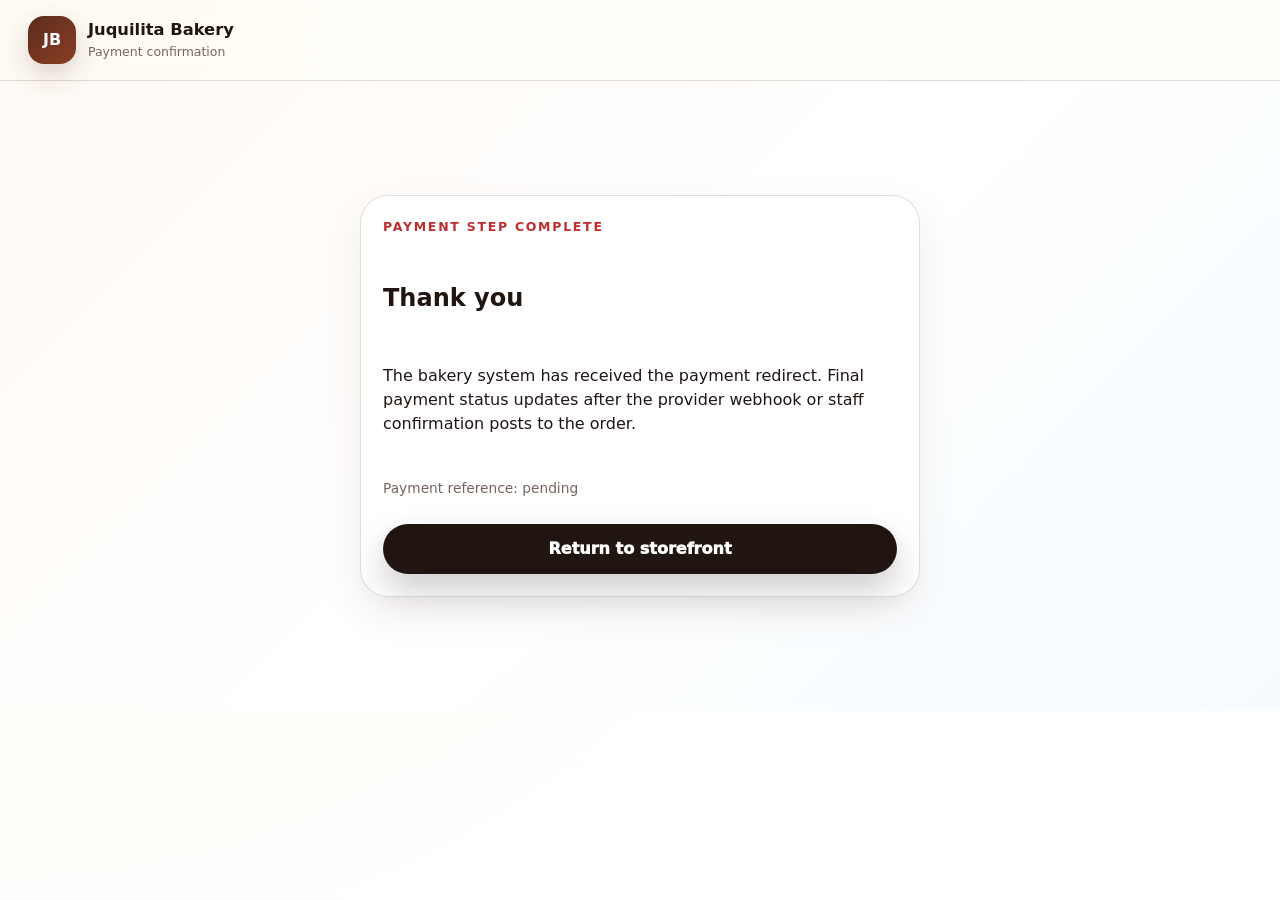
<file: public/payment-success.html>
<!doctype html>
<html lang="en">
<head>
  <meta charset="utf-8">
  <meta name="viewport" content="width=device-width, initial-scale=1">
  <title>Payment received | Juquilita Bakery</title>
  <link rel="stylesheet" href="styles.css">
</head>
<body>
  <header class="site-header">
    <a class="brand" href="index.html"><span class="brand-mark">JB</span><span><strong>Juquilita Bakery</strong><small>Payment confirmation</small></span></a>
  </header>
  <main class="auth-standalone">
    <section class="elevated-form reset-card">
      <p class="eyebrow">Payment step complete</p>
      <h1>Thank you</h1>
      <p>The bakery system has received the payment redirect. Final payment status updates after the provider webhook or staff confirmation posts to the order.</p>
      <p class="mini-note">Payment reference: <span id="paymentRef"></span></p>
      <a class="primary-action" href="index.html">Return to storefront</a>
    </section>
  </main>
  <script>document.getElementById('paymentRef').textContent = new URLSearchParams(location.search).get('payment_id') || 'pending';</script>
</body>
</html>
</file>
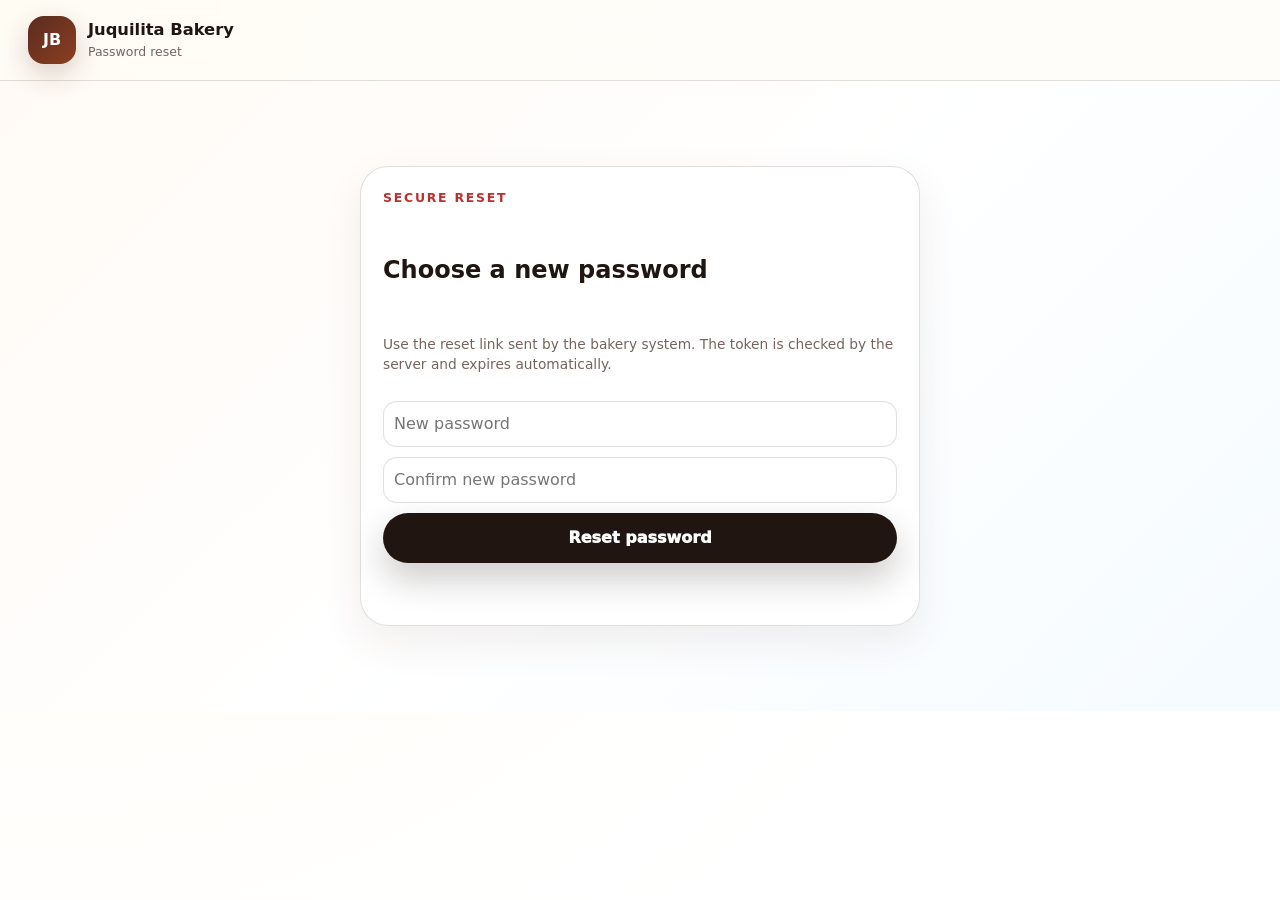
<file: public/reset.html>
<!doctype html>
<html lang="en">
<head>
  <meta charset="utf-8">
  <meta name="viewport" content="width=device-width, initial-scale=1">
  <title>Reset password | Juquilita Bakery</title>
  <link rel="stylesheet" href="styles.css">
</head>
<body>
  <header class="site-header">
    <a class="brand" href="index.html"><span class="brand-mark">JB</span><span><strong>Juquilita Bakery</strong><small>Password reset</small></span></a>
  </header>
  <main class="auth-standalone">
    <section class="elevated-form reset-card">
      <p class="eyebrow">Secure reset</p>
      <h1>Choose a new password</h1>
      <p class="mini-note">Use the reset link sent by the bakery system. The token is checked by the server and expires automatically.</p>
      <form id="confirmResetForm" class="admin-form">
        <input name="token" type="hidden">
        <input name="password" type="password" autocomplete="new-password" minlength="12" placeholder="New password" required>
        <input name="confirm_password" type="password" autocomplete="new-password" minlength="12" placeholder="Confirm new password" required>
        <button class="primary-action" type="submit">Reset password</button>
        <p id="resetMessage" class="form-message"></p>
      </form>
    </section>
  </main>
  <script>
    const form = document.getElementById('confirmResetForm');
    const msg = document.getElementById('resetMessage');
    form.token.value = new URLSearchParams(location.search).get('token') || '';
    form.addEventListener('submit', async (event) => {
      event.preventDefault();
      msg.className = 'form-message';
      msg.textContent = '';
      const data = Object.fromEntries(new FormData(form).entries());
      if(data.password !== data.confirm_password){ msg.className = 'form-message error'; msg.textContent = 'Passwords do not match.'; return; }
      const res = await fetch('/api/account/password-reset/confirm', {method:'POST', headers:{'Content-Type':'application/json'}, credentials:'same-origin', body:JSON.stringify(data)});
      const json = await res.json().catch(() => ({}));
      if(!res.ok || json.ok === false){ msg.className = 'form-message error'; msg.textContent = json.error || 'Reset failed.'; return; }
      msg.textContent = 'Password updated. You can return to the storefront and log in.';
      form.reset();
    });
  </script>
</body>
</html>
</file>
<file: public/styles.css>
:root{
  --ink:#201511;
  --muted:#75645e;
  --paper:#fffdf8;
  --cream:#fff4df;
  --masa:#f4d08a;
  --marigold:#f4a51c;
  --chile:#bd2f2f;
  --cacao:#5a2c1f;
  --nopal:#28745a;
  --rose:#d86b85;
  --sky:#eaf8ff;
  --line:rgba(42,28,19,.14);
  --shadow:0 20px 60px rgba(73,40,20,.15);
  --radius:28px;
}
*{box-sizing:border-box}
html{scroll-behavior:smooth}
body{margin:0;font-family:Inter,ui-sans-serif,system-ui,-apple-system,Segoe UI,Roboto,Arial,sans-serif;color:var(--ink);background:radial-gradient(circle at top left,#fff7df 0,#fffdf8 34%,#fff 72%);line-height:1.5;min-height:100vh}
button,input,select,textarea{font:inherit;color:inherit}
button{cursor:pointer}
a{color:inherit;text-decoration:none}
.grain{position:fixed;inset:0;pointer-events:none;opacity:.35;background-image:radial-gradient(rgba(94,57,26,.08) 1px,transparent 1px);background-size:20px 20px;z-index:-1}
.site-header{position:sticky;top:0;z-index:40;display:flex;align-items:center;gap:22px;justify-content:space-between;padding:16px 28px;background:rgba(255,253,248,.84);backdrop-filter:blur(18px);border-bottom:1px solid var(--line)}
.brand{display:flex;align-items:center;gap:12px;min-width:max-content}.brand-mark{width:48px;height:48px;border-radius:16px;background:linear-gradient(135deg,var(--cacao),#8b3e22);color:#fff;display:grid;place-items:center;font-weight:900;box-shadow:0 10px 28px rgba(90,44,31,.22)}.brand strong{display:block;font-size:1.02rem}.brand small{display:block;color:var(--muted);font-size:.78rem;margin-top:1px}.top-nav{display:flex;gap:10px;align-items:center;justify-content:center;flex-wrap:wrap}.top-nav a{padding:10px 12px;border-radius:999px;color:#4e3c34;font-weight:700;font-size:.92rem}.top-nav a:hover,.top-nav .admin-link{background:#fff0d2}.header-actions{display:flex;gap:10px;align-items:center}.pill-btn,.cart-button{border:1px solid var(--line);background:#fff;padding:10px 14px;border-radius:999px;font-weight:800;box-shadow:0 8px 24px rgba(52,32,20,.08)}.pill-btn.solid{background:var(--ink);color:white}.cart-button{display:flex;align-items:center;gap:8px;background:var(--marigold);color:#24140a;border-color:transparent}.cart-button b{min-width:24px;height:24px;border-radius:999px;background:#fff;display:grid;place-items:center;font-size:.78rem}.section-shell{width:min(1180px,calc(100% - 32px));margin:0 auto}.hero{display:grid;grid-template-columns:minmax(0,1fr) 470px;gap:38px;align-items:center;padding:74px 0 36px}.eyebrow{text-transform:uppercase;letter-spacing:.14em;font-weight:900;color:var(--chile);font-size:.78rem;margin:0 0 12px}.hero h1,.section-heading h2,.split-section h2{font-size:clamp(2.4rem,6vw,5.7rem);line-height:.95;margin:0;letter-spacing:-.08em;max-width:850px}.hero-text{font-size:1.16rem;color:var(--muted);max-width:620px;margin:24px 0}.hero-actions{display:flex;gap:12px;flex-wrap:wrap}.primary-action,.secondary-action{border:0;border-radius:999px;padding:13px 20px;font-weight:950;display:inline-flex;align-items:center;justify-content:center;gap:8px}.primary-action{background:var(--ink);color:white;box-shadow:0 16px 34px rgba(32,21,17,.22)}.secondary-action{background:#fff;border:1px solid var(--line);box-shadow:0 12px 28px rgba(80,45,20,.08)}.primary-action.full{width:100%}.status-card{margin-top:24px;background:#fff;border:1px solid var(--line);border-radius:22px;padding:16px 18px;box-shadow:0 15px 40px rgba(76,43,17,.08);display:inline-flex;gap:12px;align-items:center}.status-dot{width:12px;height:12px;border-radius:50%;background:var(--nopal);box-shadow:0 0 0 7px rgba(40,116,90,.12)}.status-dot.closed{background:var(--chile);box-shadow:0 0 0 7px rgba(189,47,47,.12)}.hero-board{min-height:500px;border-radius:42px;background:linear-gradient(145deg,#fff 0,#fff4df 52%,#f7d9a3 100%);border:1px solid rgba(98,53,18,.12);box-shadow:var(--shadow);position:relative;overflow:hidden;padding:28px;display:grid;grid-template-columns:1fr 1fr;gap:16px}.hero-board:before{content:"";position:absolute;inset:-70px -80px auto auto;width:250px;height:250px;border-radius:50%;background:rgba(244,165,28,.28)}.tile{position:relative;border-radius:26px;background:rgba(255,255,255,.78);border:1px solid rgba(100,59,26,.12);padding:24px;display:flex;flex-direction:column;justify-content:space-between;box-shadow:0 20px 45px rgba(68,40,20,.1)}.tile span{font-size:4rem;filter:drop-shadow(0 8px 12px rgba(0,0,0,.08))}.tile b{font-size:1.2rem}.tile small{font-weight:900;color:var(--chile)}.tile.bolillo,.tile.muerto{transform:translateY(32px)}.pain-strip{display:grid;grid-template-columns:repeat(4,1fr);gap:14px;padding:18px 0 62px}.pain-strip article{background:#fff;border:1px solid var(--line);border-radius:24px;padding:18px;box-shadow:0 12px 28px rgba(80,45,20,.06)}.pain-strip strong{display:block;font-size:1rem}.pain-strip span{display:block;color:var(--muted);font-size:.92rem;margin-top:6px}.menu-layout{display:grid;grid-template-columns:310px minmax(0,1fr);gap:24px;align-items:start;padding:34px 0 82px}.filters-panel{position:sticky;top:94px;background:rgba(255,255,255,.82);border:1px solid var(--line);border-radius:var(--radius);padding:20px;box-shadow:0 18px 48px rgba(84,45,18,.08);backdrop-filter:blur(16px)}.panel-title{display:flex;justify-content:space-between;align-items:baseline;font-weight:950;margin-bottom:14px}.panel-title small{color:var(--muted);font-weight:800}.search-box{display:flex;align-items:center;gap:8px;background:#fff;border:1px solid var(--line);border-radius:18px;padding:12px 14px;margin-bottom:14px}.search-box input{border:0;outline:0;background:transparent;width:100%}.chip-grid{display:grid;gap:8px}.chip{border:1px solid var(--line);background:#fff;border-radius:999px;padding:9px 12px;text-align:left;font-weight:800;color:#4e3c34}.chip.active{background:var(--ink);color:#fff}.checkline{display:flex;gap:9px;align-items:center;margin-top:14px;color:var(--muted);font-weight:750}.mini-note{font-size:.86rem;color:var(--muted);margin-top:14px}.section-heading{margin-bottom:20px}.section-heading h2,.split-section h2{font-size:clamp(2rem,3.7vw,4rem)}.section-heading p:not(.eyebrow),.split-section p{color:var(--muted);max-width:760px}.centered{text-align:center}.centered p{margin-left:auto;margin-right:auto}.promo-rail,.bundle-rail{display:grid;grid-template-columns:repeat(auto-fit,minmax(220px,1fr));gap:12px;margin-bottom:14px}.promo-card,.bundle-card{background:#201511;color:#fff;border-radius:22px;padding:16px;box-shadow:0 12px 30px rgba(32,21,17,.15)}.bundle-card{background:#fff;color:var(--ink);border:1px solid var(--line)}.promo-card small,.bundle-card small{display:block;color:rgba(255,255,255,.7);margin-top:4px}.bundle-card small{color:var(--muted)}.bundle-card button{margin-top:12px;border:0;background:#fff0d2;border-radius:999px;padding:8px 12px;font-weight:900}.product-grid{display:grid;grid-template-columns:repeat(auto-fill,minmax(255px,1fr));gap:16px}.product-card{background:#fff;border:1px solid var(--line);border-radius:30px;overflow:hidden;box-shadow:0 16px 38px rgba(64,36,17,.08);display:flex;flex-direction:column;min-height:415px}.product-art{height:146px;background:radial-gradient(circle at 26% 25%,rgba(255,255,255,.8),transparent 32%),linear-gradient(135deg,#fff4df,#f3b15a);display:grid;place-items:center;position:relative}.product-art:after{content:"";position:absolute;inset:auto 18px 14px 18px;height:18px;border-radius:50%;background:rgba(83,42,15,.11);filter:blur(4px)}.product-art span{font-size:4.4rem;z-index:1}.product-body{padding:16px;display:flex;flex-direction:column;gap:10px;flex:1}.product-top{display:flex;justify-content:space-between;gap:8px;align-items:center}.category-badge,.stock-badge{font-size:.72rem;font-weight:950;border-radius:999px;padding:5px 8px;background:#fff1d5;color:#5c371c}.stock-badge.low{background:#ffe4e4;color:#8c1b1b}.stock-badge.quote{background:#e9f7ef;color:#12603f}.product-card h3{margin:0;font-size:1.12rem;line-height:1.15}.product-card p{margin:0;color:var(--muted);font-size:.91rem}.variant-box{display:grid;gap:6px;margin-top:auto}.variant-box select{width:100%;border:1px solid var(--line);border-radius:14px;padding:9px;background:#fff}.product-foot{display:flex;gap:10px;align-items:center;justify-content:space-between;margin-top:4px}.price{font-size:1.16rem}.product-foot button{border:0;background:var(--ink);color:#fff;border-radius:999px;padding:10px 13px;font-weight:950}.product-foot button.quote{background:var(--nopal)}.source-line{color:#9b867a;font-size:.72rem}.split-section,.wholesale-section,.partners-section{padding:72px 0}.split-section{display:grid;grid-template-columns:minmax(0,1fr) 430px;gap:32px;align-items:center}.quote-card-stack{display:grid;gap:14px}.quote-card-stack article,.standing-card,.elevated-form{background:#fff;border:1px solid var(--line);border-radius:28px;padding:22px;box-shadow:0 16px 42px rgba(75,42,20,.08)}.quote-card-stack b{display:block;font-size:1.12rem}.quote-card-stack small{display:block;color:var(--muted);margin-top:6px}.wholesale-section{background:linear-gradient(180deg,transparent,#fff7e4 22%,transparent);width:100%;max-width:none}.wholesale-section>.section-heading,.wholesale-grid{width:min(1180px,calc(100% - 32px));margin-left:auto;margin-right:auto}.wholesale-grid{display:grid;grid-template-columns:1.05fr .95fr;gap:18px}.elevated-form{display:grid;gap:12px}.elevated-form.compact{box-shadow:none;border:0;padding:0}.elevated-form h3{margin:0 0 4px}.elevated-form input,.elevated-form textarea,.checkout-form input,.checkout-form textarea,.checkout-form select{width:100%;border:1px solid var(--line);border-radius:16px;padding:12px;background:#fff;outline-color:var(--marigold)}textarea{min-height:94px;resize:vertical}.form-message{min-height:22px;font-weight:850;color:var(--nopal);margin:8px 0 0}.form-message.error{color:var(--chile)}.standing-card h3{margin-top:0}.standing-card p{color:var(--muted)}.standing-list{display:grid;gap:10px}.standing-list article{background:#fff8eb;border:1px solid var(--line);border-radius:18px;padding:12px}.partner-grid{display:grid;grid-template-columns:repeat(auto-fit,minmax(240px,1fr));gap:16px}.partner-card{background:#fff;border:1px solid var(--line);border-radius:28px;padding:20px;box-shadow:0 16px 38px rgba(64,36,17,.08)}.partner-card h3{margin:.2rem 0}.partner-card p{color:var(--muted)}.partner-card .demo{display:inline-block;background:#ffe4e4;color:#8c1b1b;border-radius:999px;padding:4px 8px;font-size:.72rem;font-weight:950}.cart-drawer{position:fixed;top:0;right:0;width:min(430px,100%);height:100vh;background:#fff;z-index:70;box-shadow:-20px 0 60px rgba(32,21,17,.22);transform:translateX(110%);transition:.24s ease;display:flex;flex-direction:column}.cart-drawer.open{transform:none}.drawer-shade{position:fixed;inset:0;background:rgba(32,21,17,.35);z-index:60;display:none}.drawer-shade.open{display:block}.cart-header{display:flex;justify-content:space-between;align-items:center;padding:20px;border-bottom:1px solid var(--line)}.cart-header h2{margin:0}.cart-header button{border:0;background:#fff0d2;border-radius:50%;width:38px;height:38px;font-size:1.5rem}.cart-items{padding:16px;overflow:auto;flex:1;display:grid;gap:12px}.cart-line{border:1px solid var(--line);border-radius:20px;padding:12px;background:#fffaf0}.cart-line-top{display:flex;justify-content:space-between;gap:12px}.cart-line small{color:var(--muted)}.qty-row{display:flex;gap:8px;align-items:center;margin-top:10px}.qty-row button{border:1px solid var(--line);background:#fff;border-radius:10px;width:32px;height:32px;font-weight:950}.cart-summary{border-top:1px solid var(--line);padding:18px;display:grid;gap:12px}.cart-summary label{display:grid;gap:6px;font-weight:850;color:var(--muted)}.cart-summary input{border:1px solid var(--line);border-radius:14px;padding:11px}.totals{display:flex;justify-content:space-between;font-size:1.1rem}.app-dialog{width:min(560px,calc(100% - 24px));border:0;border-radius:32px;padding:28px;box-shadow:0 24px 80px rgba(32,21,17,.28);background:#fff}.app-dialog.wide{width:min(860px,calc(100% - 24px))}.app-dialog::backdrop{background:rgba(32,21,17,.45);backdrop-filter:blur(4px)}.dialog-close{position:absolute;right:16px;top:16px}.dialog-close button{border:0;width:38px;height:38px;border-radius:50%;background:#fff0d2;font-size:1.35rem}.tabs{display:flex;gap:8px;margin-bottom:16px}.tabs button{border:1px solid var(--line);background:#fff;border-radius:999px;padding:9px 14px;font-weight:900}.tabs button.active{background:var(--ink);color:#fff}.tab-panel{display:none}.tab-panel.active{display:block}.account-panel{margin-top:18px;border-top:1px solid var(--line);padding-top:18px}.account-card{background:#fff8eb;border:1px solid var(--line);border-radius:20px;padding:14px}.checkout-form{display:grid;gap:16px}.checkout-form fieldset{border:1px solid var(--line);border-radius:24px;padding:18px;display:grid;grid-template-columns:repeat(2,1fr);gap:12px}.checkout-form legend{font-weight:950;padding:0 8px}.checkout-form textarea,.checkout-form input[name="reference_url"],.checkout-form input[name="inscription"]{grid-column:1/-1}.checkout-review{background:#fff8eb;border:1px solid var(--line);border-radius:20px;padding:14px}.review-line{display:flex;justify-content:space-between;gap:12px;margin:6px 0}.empty-state{background:#fff;border:1px dashed var(--line);border-radius:24px;padding:24px;text-align:center;color:var(--muted)}
body.admin-page{background:#f7f2ea}.admin-shell{width:min(1440px,calc(100% - 28px));margin:0 auto;padding:24px 0 70px}.admin-hero{display:flex;justify-content:space-between;gap:16px;align-items:center;background:#fff;border:1px solid var(--line);border-radius:30px;padding:22px;box-shadow:var(--shadow);margin-bottom:18px}.admin-hero h1{margin:0;font-size:clamp(2rem,4vw,3.7rem);letter-spacing:-.06em}.admin-grid{display:grid;grid-template-columns:270px minmax(0,1fr);gap:18px}.admin-sidebar{position:sticky;top:88px;background:#fff;border:1px solid var(--line);border-radius:26px;padding:16px;height:max-content}.admin-sidebar button{display:block;width:100%;text-align:left;border:0;background:transparent;border-radius:14px;padding:11px 12px;font-weight:900;color:#5e4a41}.admin-sidebar button.active{background:var(--ink);color:#fff}.admin-main{display:grid;gap:18px}.metric-grid{display:grid;grid-template-columns:repeat(auto-fit,minmax(170px,1fr));gap:12px}.metric{background:#fff;border:1px solid var(--line);border-radius:22px;padding:16px;box-shadow:0 12px 28px rgba(80,45,20,.06)}.metric b{font-size:1.8rem;display:block}.admin-panel{background:#fff;border:1px solid var(--line);border-radius:26px;padding:18px;box-shadow:0 12px 30px rgba(80,45,20,.06);overflow:hidden}.admin-panel h2{margin:0 0 14px}.admin-section{display:none}.admin-section.active{display:block}.table-wrap{overflow:auto}.data-table{width:100%;border-collapse:collapse;font-size:.9rem}.data-table th,.data-table td{padding:10px;border-bottom:1px solid var(--line);text-align:left;vertical-align:top}.data-table th{font-size:.78rem;text-transform:uppercase;letter-spacing:.08em;color:var(--muted)}.data-table select,.data-table input,.data-table textarea{border:1px solid var(--line);border-radius:10px;padding:8px;background:#fff}.small-button{border:0;border-radius:999px;background:var(--ink);color:#fff;padding:8px 12px;font-weight:900}.grid-two{display:grid;grid-template-columns:1fr 1fr;gap:14px}.admin-form{display:grid;gap:10px}.admin-form input,.admin-form textarea,.admin-form select{width:100%;border:1px solid var(--line);border-radius:14px;padding:10px;background:#fff}.warning-box{background:#fff7dc;border:1px solid #f1d27e;border-radius:20px;padding:14px;color:#6f5313;margin-bottom:14px}.danger-text{color:var(--chile);font-weight:900}.success-text{color:var(--nopal);font-weight:900}
@media(max-width:960px){.site-header{flex-wrap:wrap}.top-nav{order:3;width:100%;justify-content:flex-start}.hero,.menu-layout,.split-section,.wholesale-grid,.admin-grid,.grid-two{grid-template-columns:1fr}.filters-panel,.admin-sidebar{position:static}.hero-board{min-height:380px}.pain-strip{grid-template-columns:1fr 1fr}.checkout-form fieldset{grid-template-columns:1fr}}
@media(max-width:620px){.site-header{padding:12px 14px}.brand small,.top-nav a.admin-link{display:none}.section-shell{width:min(100% - 20px,1180px)}.hero h1{font-size:2.55rem}.hero-board{grid-template-columns:1fr 1fr;padding:14px}.tile{padding:14px}.tile span{font-size:2.7rem}.pain-strip{grid-template-columns:1fr}.product-grid{grid-template-columns:1fr}.header-actions{width:100%;justify-content:space-between}.cart-drawer{width:100%}.admin-hero{display:block}.app-dialog{padding:22px 16px}}

.admin-toolbar{display:grid;grid-template-columns:180px 180px minmax(220px,1fr) auto;gap:10px;margin:0 0 14px}.admin-toolbar input,.admin-toolbar select{border:1px solid var(--line);border-radius:14px;padding:10px;background:#fff}.metric-grid.compact{margin:0 0 14px}.thumb{width:74px;height:56px;object-fit:cover;border-radius:12px;border:1px solid var(--line);background:#fff8eb}.standing-order-form{margin-top:16px}.tracking-section{background:linear-gradient(180deg,transparent,#fff8eb 40%,transparent)}code{background:#fff3d6;border:1px solid var(--line);border-radius:8px;padding:1px 6px}.receipt-page{background:#f8f4ed;color:#231914}.receipt{width:min(820px,calc(100% - 28px));margin:28px auto;background:#fff;border:1px solid var(--line);border-radius:24px;padding:28px;box-shadow:var(--shadow)}.receipt header{border-bottom:2px solid var(--ink);margin-bottom:18px}.receipt h1{font-family:Georgia,serif;font-size:2.4rem;margin:.1rem 0}.receipt-meta{display:grid;grid-template-columns:repeat(auto-fit,minmax(160px,1fr));gap:12px;margin-bottom:16px}.receipt-meta div{background:#fff8eb;border:1px solid var(--line);border-radius:16px;padding:12px}.receipt-meta b,.receipt-meta span{display:block}.receipt-totals{margin-left:auto;width:min(340px,100%)}.receipt-totals p{display:flex;justify-content:space-between;border-bottom:1px solid var(--line);padding:8px 0;margin:0}.receipt footer{margin-top:22px;border-top:1px solid var(--line);padding-top:14px;color:var(--muted)}.ticket ol{font-size:1.15rem;line-height:1.5}.ticket li{margin-bottom:10px}.no-print{margin-top:18px}@media print{.site-header,.no-print,.admin-sidebar,.admin-toolbar{display:none!important}.receipt{box-shadow:none;border:0;margin:0;width:100%;padding:0}.receipt-page{background:#fff}.admin-grid{display:block}.admin-shell{width:100%;padding:0}.admin-panel{box-shadow:none;border:0}}
@media(max-width:780px){.admin-toolbar{grid-template-columns:1fr}.thumb{width:58px;height:46px}}

/* v4 customer self-service, campaign, review, and label polish */
.selfservice-section{background:linear-gradient(180deg,transparent,#fff8ed 24%,transparent)}.selfservice-grid{display:grid;grid-template-columns:1fr 1fr;gap:18px}.campaigns-section{background:#fffdf8;border:1px solid var(--line);border-radius:36px;padding:28px;box-shadow:0 18px 46px rgba(75,42,20,.06)}.campaign-grid{display:grid;grid-template-columns:repeat(auto-fit,minmax(220px,1fr));gap:14px;margin:20px 0}.campaign-card{display:grid;gap:8px;text-decoration:none;color:inherit;background:#fff;border:1px solid var(--line);border-radius:24px;padding:18px;box-shadow:0 12px 28px rgba(80,45,20,.06)}.campaign-card b{font-size:1.05rem}.campaign-card small{color:var(--muted);line-height:1.35}.campaign-card span{font-weight:900;color:var(--nopal);font-size:.82rem}.compact-blocks{margin-top:22px}.review-grid,.delivery-grid{display:grid;gap:10px}.review-card,.delivery-card{background:#fff;border:1px solid var(--line);border-radius:18px;padding:14px}.review-card b{color:#9b5d00;letter-spacing:.06em}.review-card strong,.delivery-card b{display:block;margin:4px 0}.review-card p,.delivery-card p{color:var(--muted);margin:.4rem 0}.delivery-card span{display:inline-block;border-radius:999px;background:#fff2ce;padding:3px 8px;font-size:.75rem;font-weight:900}.product-actions{display:flex;gap:8px;margin:10px 0}.favorite-btn,.details-btn,.small-inline{border:1px solid var(--line);background:#fff;border-radius:999px;padding:7px 10px;font-weight:900;color:#5e4a41}.allergen-row{display:flex;gap:6px;flex-wrap:wrap;min-height:22px}.allergen-row span{background:#f0f7ec;border:1px solid #d4e9cb;border-radius:999px;padding:3px 8px;font-size:.72rem;font-weight:900;color:#315c2a}.detail-layout{display:grid;grid-template-columns:300px minmax(0,1fr);gap:24px}.product-art.large{height:280px;border-radius:30px}.seo-page{padding-top:48px}.seo-page h1{font-size:clamp(2.4rem,6vw,5rem);letter-spacing:-.06em}.seo-card{background:#fff;border:1px solid var(--line);border-radius:28px;padding:22px;box-shadow:0 14px 38px rgba(75,42,20,.06);margin:16px 0}.label-sheet{width:min(1100px,calc(100% - 28px));margin:24px auto}.label-grid{display:grid;grid-template-columns:repeat(auto-fit,minmax(260px,1fr));gap:12px}.bag-label{background:#fff;border:2px solid #111;border-radius:12px;padding:14px;min-height:220px;break-inside:avoid}.bag-label h2{font-size:1.4rem;margin:0 0 8px}.bag-label ul{padding-left:18px}.admin-panel pre{white-space:pre-wrap;background:#fff8eb;border:1px solid var(--line);border-radius:14px;padding:10px}.margin-bad{color:var(--chile);font-weight:950}.margin-good{color:var(--nopal);font-weight:950}@media(max-width:860px){.selfservice-grid,.detail-layout{grid-template-columns:1fr}.campaigns-section{padding:18px}.product-art.large{height:220px}}
@media print{.label-sheet{width:100%;margin:0}.label-grid{grid-template-columns:repeat(2,1fr)}.bag-label{box-shadow:none}.site-header{display:none!important}}

/* v6 stabilization panels */
.integration-grid{display:grid;grid-template-columns:repeat(auto-fit,minmax(190px,1fr));gap:14px;margin:16px 0}
.metric small{display:block;color:var(--muted);font-weight:600;margin-top:6px;line-height:1.35}
.security-card{border:1px solid rgba(70,42,24,.14);border-radius:22px;padding:18px;background:#fffaf5;box-shadow:0 16px 40px rgba(75,40,20,.08)}
.security-card code,.reset-card code{display:block;white-space:normal;word-break:break-word;background:#fff;border:1px solid rgba(70,42,24,.12);border-radius:12px;padding:10px;margin:6px 0;color:#321b12}
.auth-standalone{min-height:70vh;display:grid;place-items:center;padding:32px 18px;background:linear-gradient(135deg,#fffaf5,#fff,#f5fbff)}
.reset-card{max-width:560px;width:min(560px,100%)}
.data-table input,.data-table select{min-width:120px}
.margin-good{color:#216b3f;font-weight:800}
.margin-bad{color:#ad2f21;font-weight:800}
button:focus-visible,a:focus-visible,input:focus-visible,select:focus-visible,textarea:focus-visible{outline:3px solid #1b65d8;outline-offset:3px;box-shadow:0 0 0 6px rgba(27,101,216,.16)}

/* Canonical product photos */
.product-art{overflow:hidden;background:#fff8eb}
.product-art:not(.needs-owner-photo):after{display:none}
.product-photo{position:relative;z-index:1;display:block;width:100%;height:100%;object-fit:cover}
.product-photo[hidden]{display:none}
.photo-coming-soon{position:relative;z-index:1;width:100%;height:100%;display:grid;place-items:center;align-content:center;gap:9px;text-align:center;color:#6d5548;font-weight:950;font-size:.9rem;padding:16px}
.photo-coming-soon[hidden]{display:none}
.photo-coming-soon img{width:58px;height:58px;object-fit:contain;opacity:.62}
.product-art.large .photo-coming-soon img{width:82px;height:82px}

/* v6 bakery-case and stabilization UI */
.small-title{margin-top:18px;font-size:.9rem;color:var(--muted)}
.visual-chip-grid .chip{font-size:.82rem}
.bakery-case-rail{display:grid;grid-template-columns:repeat(auto-fit,minmax(180px,1fr));gap:12px;margin:10px 0 18px}
.case-batch{border:1px solid rgba(80,48,20,.14);border-radius:18px;background:rgba(255,255,255,.72);padding:12px;box-shadow:0 10px 30px rgba(80,48,20,.06)}
.case-batch b{display:block}.case-batch small{display:block;color:var(--muted);line-height:1.35}.case-batch span{display:inline-flex;margin-top:8px;border-radius:999px;background:#f8efe2;padding:5px 8px;font-size:.78rem;font-weight:800}.case-batch.ready span{background:#e8f8ee}.case-batch.sold_out span{background:#ffe9e8}
.campaign-capacity{display:grid;grid-template-columns:repeat(auto-fit,minmax(240px,1fr));gap:12px;margin-bottom:18px}.capacity-card{border-radius:20px;background:linear-gradient(135deg,rgba(250,245,238,.95),rgba(255,255,255,.85));border:1px solid rgba(80,48,20,.12);padding:14px}.capacity-card b,.capacity-card small{display:block}.capacity-card small{color:var(--muted)}.capacity-meter{height:10px;background:#f1e2ce;border-radius:999px;overflow:hidden;margin:10px 0}.capacity-meter span{display:block;height:100%;background:linear-gradient(90deg,#6bbf73,#f3a51c);border-radius:999px}
.product-trust{display:flex;flex-wrap:wrap;gap:6px;margin:8px 0}.product-trust span{font-size:.72rem;text-transform:uppercase;letter-spacing:.04em;border-radius:999px;background:#f8efe2;color:#6b4423;padding:4px 7px;font-weight:800}.product-trust.detail span{font-size:.78rem;background:#edf7ee;color:#2f6935}.admin-view-tabs{display:flex;flex-wrap:wrap;gap:8px;margin-bottom:12px}.admin-view-tabs button{border:1px solid rgba(80,48,20,.16);background:white;border-radius:999px;padding:8px 10px;font-weight:800}.admin-view-tabs button.active{background:#27160b;color:#fff}.board-grid{display:grid;grid-template-columns:repeat(auto-fit,minmax(230px,1fr));gap:12px}.board-card{border:1px solid rgba(80,48,20,.14);border-radius:18px;background:#fff;padding:12px}.board-card h4{margin:0 0 8px}.board-card ul{padding-left:18px}.board-task{margin-bottom:8px}.status-pill{display:inline-flex;border-radius:999px;padding:4px 8px;background:#f8efe2;font-size:.75rem;font-weight:800}.status-pill.blocked{background:#ffe8e8}.status-pill.done{background:#e8f8ee}.privacy-note{font-size:.86rem;color:var(--muted);margin-top:8px}
</file>
